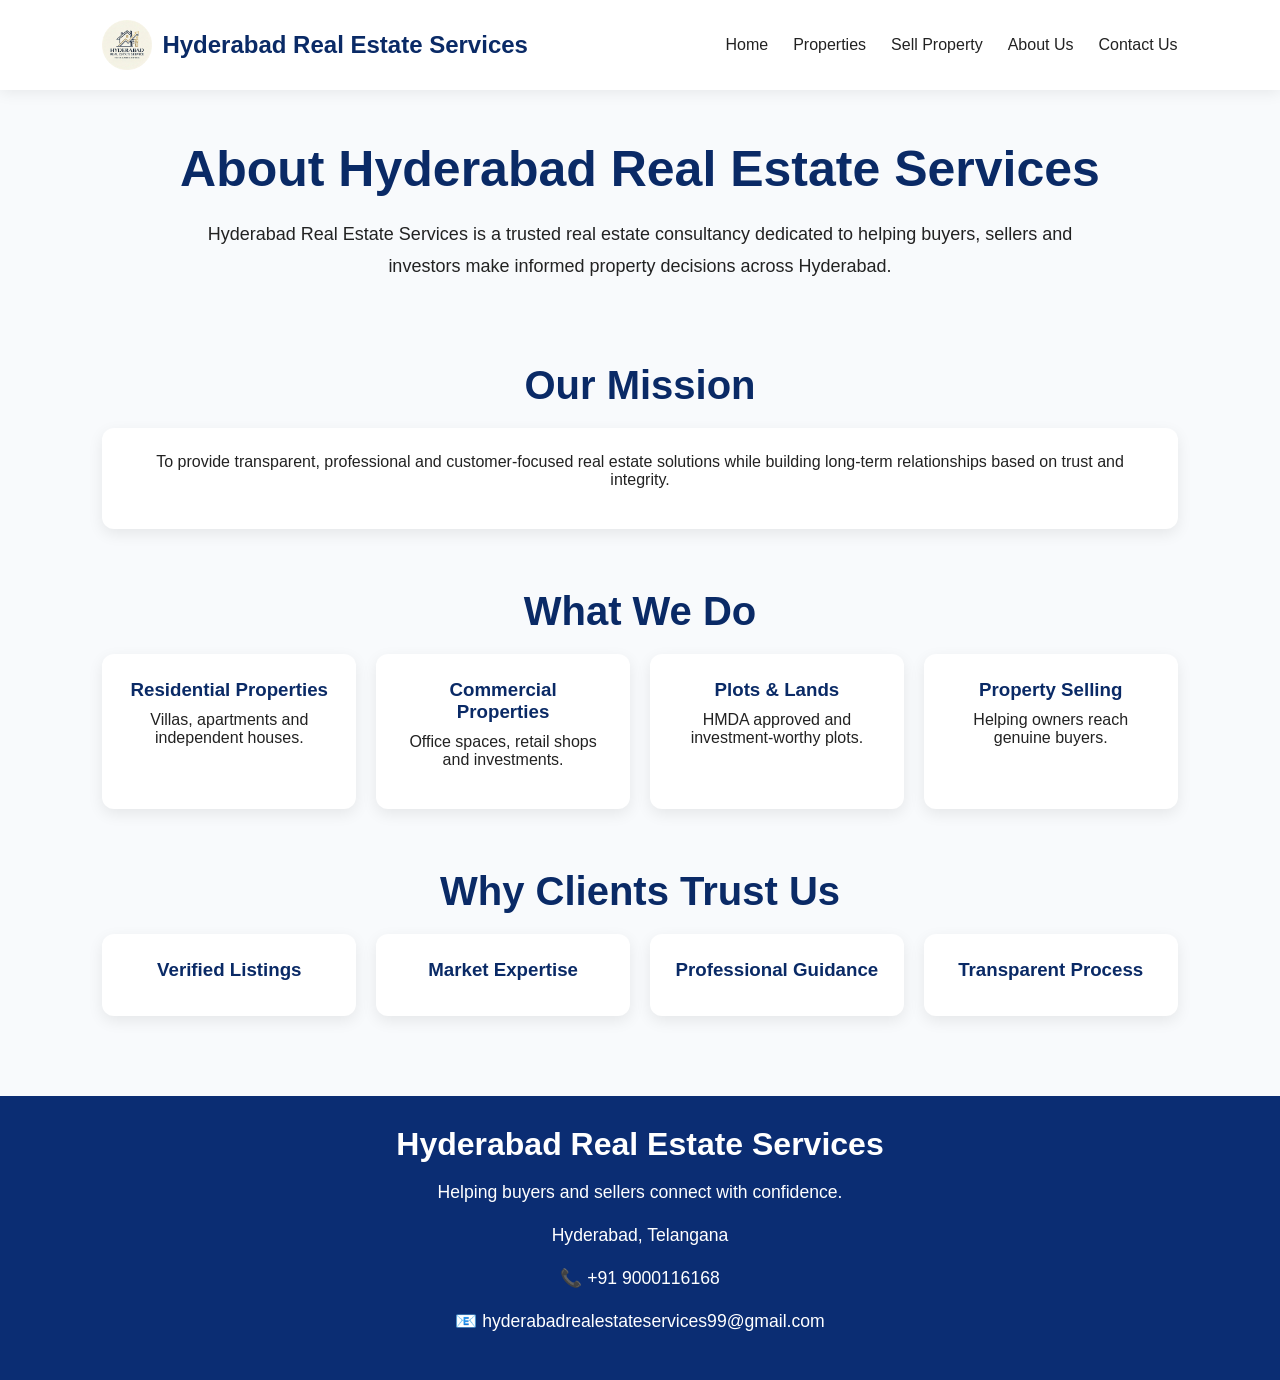
<file: about.html>
<!DOCTYPE html>
<html lang="en">

<head>
    <meta charset="UTF-8">
    <meta name="viewport" content="width=device-width, initial-scale=1.0">
    <title>About Us | Hyderabad Real Estate Services</title>
    <link rel="stylesheet" href="css/style.css">
    <meta name="description" content="Learn about Hyderabad Real Estate Services and our commitment to helping clients buy, sell and invest in Hyderabad properties.">

<meta name="author" content="Hyderabad Real Estate Services">

<meta name="robots" content="index, follow">

<meta property="og:title" content="About Hyderabad Real Estate Services">

<meta property="og:description" content="Trusted real estate services in Hyderabad.">

<meta property="og:type" content="website">

<meta property="og:image" content="https://hyderabadrealestateservices.com/images/logo.png">

<meta property="og:url" content="https://hyderabadrealestateservices.com/about.html">

<link rel="canonical" href="https://hyderabadrealestateservices.com/about.html">
</head>

<body>

<nav>

    <div class="logo">

    <img
    src="images/logo.png"
    alt="HRES Logo"
    class="logo-img">

    <span>
        Hyderabad Real Estate Services
    </span>

</div>

    <div class="menu-toggle" onclick="toggleMenu()">
        ☰
    </div>

    <ul id="nav-links">

        <li><a href="index.html">Home</a></li>
        <li><a href="properties.html">Properties</a></li>
        <li><a href="sell-property.html">Sell Property</a></li>
        <li><a href="about.html">About Us</a></li>
        <li><a href="contact.html">Contact Us</a></li>

    </ul>

</nav>


<section class="about-page">

    <h1>About Hyderabad Real Estate Services</h1>

    <p>
        Hyderabad Real Estate Services is a trusted real estate consultancy
        dedicated to helping buyers, sellers and investors make informed
        property decisions across Hyderabad.
    </p>

</section>

<section>

    <h2>Our Mission</h2>

    <div class="feature-box">

        <p>
            To provide transparent, professional and customer-focused
            real estate solutions while building long-term relationships
            based on trust and integrity.
        </p>

    </div>

</section>

<section>

    <h2>What We Do</h2>

    <div class="features">

        <div class="feature-box">
            <h3>Residential Properties</h3>
            <p>Villas, apartments and independent houses.</p>
        </div>

        <div class="feature-box">
            <h3>Commercial Properties</h3>
            <p>Office spaces, retail shops and investments.</p>
        </div>

        <div class="feature-box">
            <h3>Plots & Lands</h3>
            <p>HMDA approved and investment-worthy plots.</p>
        </div>

        <div class="feature-box">
            <h3>Property Selling</h3>
            <p>Helping owners reach genuine buyers.</p>
        </div>

    </div>

</section>

<section>

    <h2>Why Clients Trust Us</h2>

    <div class="features">

        <div class="feature-box">
            <h3>Verified Listings</h3>
        </div>

        <div class="feature-box">
            <h3>Market Expertise</h3>
        </div>

        <div class="feature-box">
            <h3>Professional Guidance</h3>
        </div>

        <div class="feature-box">
            <h3>Transparent Process</h3>
        </div>

    </div>

</section>

<footer>

     <h3>Hyderabad Real Estate Services</h3>

        <p>
            Helping buyers and sellers connect with confidence.
        </p>

        <p>
            Hyderabad, Telangana
        </p>
        <p> 📞 +91 9000116168 </p>
        <p>📧 hyderabadrealestateservices99@gmail.com</p>


</footer>
<script src="js/script.js"></script>

</body>
</html>
</file>
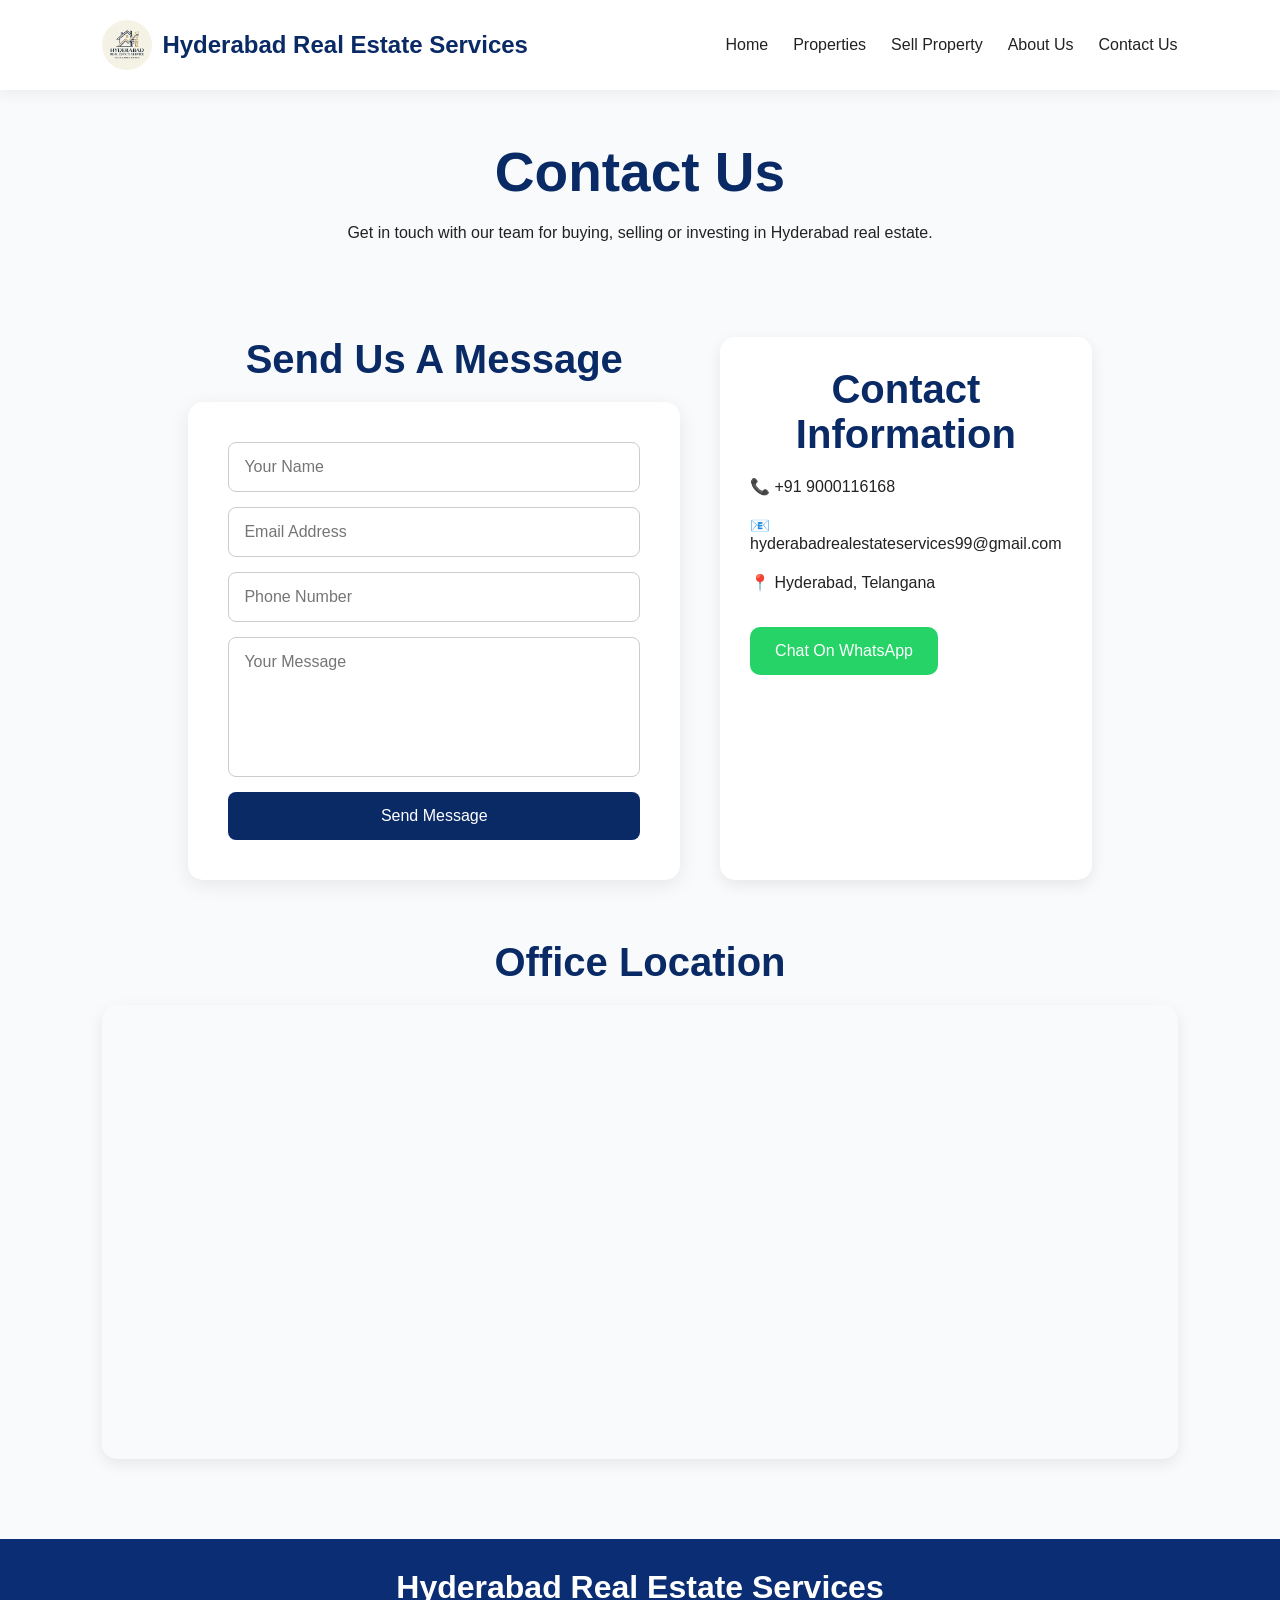
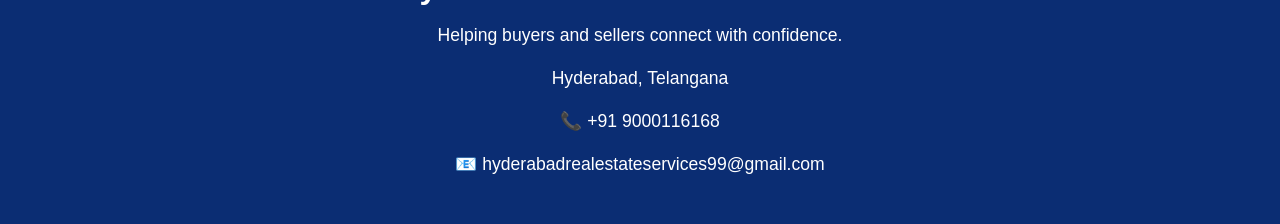
<file: contact.html>
<!DOCTYPE html>
<html lang="en">

<head>
    <meta charset="UTF-8">
    <meta name="viewport" content="width=device-width, initial-scale=1.0">
    <title>Contact Us | Hyderabad Real Estate Services</title>

    <link rel="stylesheet" href="css/style.css">
    <meta name="description" content="Contact Hyderabad Real Estate Services for property buying, selling and investment opportunities in Hyderabad.">

<meta name="author" content="Hyderabad Real Estate Services">

<meta name="robots" content="index, follow">

<meta property="og:title" content="Contact Us">

<meta property="og:description" content="Get in touch with Hyderabad Real Estate Services.">

<meta property="og:type" content="website">

<meta property="og:image" content="https://hyderabadrealestateservices.com/images/logo.png">

<meta property="og:url" content="https://hyderabadrealestateservices.com/contact.html">

<link rel="canonical" href="https://hyderabadrealestateservices.com/contact.html">
</head>

<body>
<nav>

    <div class="logo">

    <img
    src="images/logo.png"
    alt="HRES Logo"
    class="logo-img">

    <span>
        Hyderabad Real Estate Services
    </span>

</div>

    <div class="menu-toggle" onclick="toggleMenu()">
        ☰
    </div>

    <ul id="nav-links">

        <li><a href="index.html">Home</a></li>

        <li><a href="properties.html">Properties</a></li>

        <li><a href="sell-property.html">Sell Property</a></li>

        <li><a href="about.html">About Us</a></li>

        <li><a href="contact.html">Contact Us</a></li>

    </ul>

</nav>


<section class="contact-hero">

    <h1>Contact Us</h1>

    <p>
        Get in touch with our team for buying,
        selling or investing in Hyderabad real estate.
    </p>

</section>

<section>

    <div class="contact-container">

        <div class="contact-form">

            <h2>Send Us A Message</h2>

            <form id="contactForm">

                <input
                type="text"
                placeholder="Your Name"
                required>

                <input
                type="email"
                placeholder="Email Address"
                required>

                <input
                type="tel"
                placeholder="Phone Number"
                required>

                <textarea
                placeholder="Your Message"
                rows="6"></textarea>

                <button type="submit">

                    Send Message

                </button>

            </form>

        </div>

        <div class="contact-info-box">

            <h2>Contact Information</h2>

            <p>
                📞 +91 9000116168
            </p>

            <p>
                📧 hyderabadrealestateservices99@gmail.com
            </p>

            <p>
                📍 Hyderabad, Telangana
            </p>

            <a
            href="https://wa.me/919000116168"
            target="_blank"
            class="whatsapp-contact">

            Chat On WhatsApp

            </a>

        </div>

    </div>

</section>

<section>

    <h2>Office Location</h2>

    <div class="map-box">

        <iframe
        src="https://www.google.com/maps?q=Hyderabad&output=embed"
        width="100%"
        height="450"
        style="border:0;"
        allowfullscreen=""
        loading="lazy">

        </iframe>

    </div>

</section>

<footer>

     <h3>Hyderabad Real Estate Services</h3>

        <p>
            Helping buyers and sellers connect with confidence.
        </p>

        <p>
            Hyderabad, Telangana
        </p>
        <p> 📞 +91 9000116168 </p>
        <p>📧 hyderabadrealestateservices99@gmail.com</p>


</footer>
<script src="js/script.js"></script>
<script>

document
.getElementById("contactForm")
.addEventListener("submit", function(e){

    e.preventDefault();

    const name =
    this.querySelector(
    'input[type="text"]'
    ).value;

    const email =
    this.querySelector(
    'input[type="email"]'
    ).value;

    const phone =
    this.querySelector(
    'input[type="tel"]'
    ).value;

    const message =
    this.querySelector(
    'textarea'
    ).value;

    const whatsappMessage =

`CONTACT REQUEST

Name: ${name}
Email: ${email}
Phone: ${phone}
Message:
${message}`;

    window.open(
`https://wa.me/919000116168?text=${encodeURIComponent(whatsappMessage)}`,
"_blank"
);

});

</script>
</body>
</html>
</file>
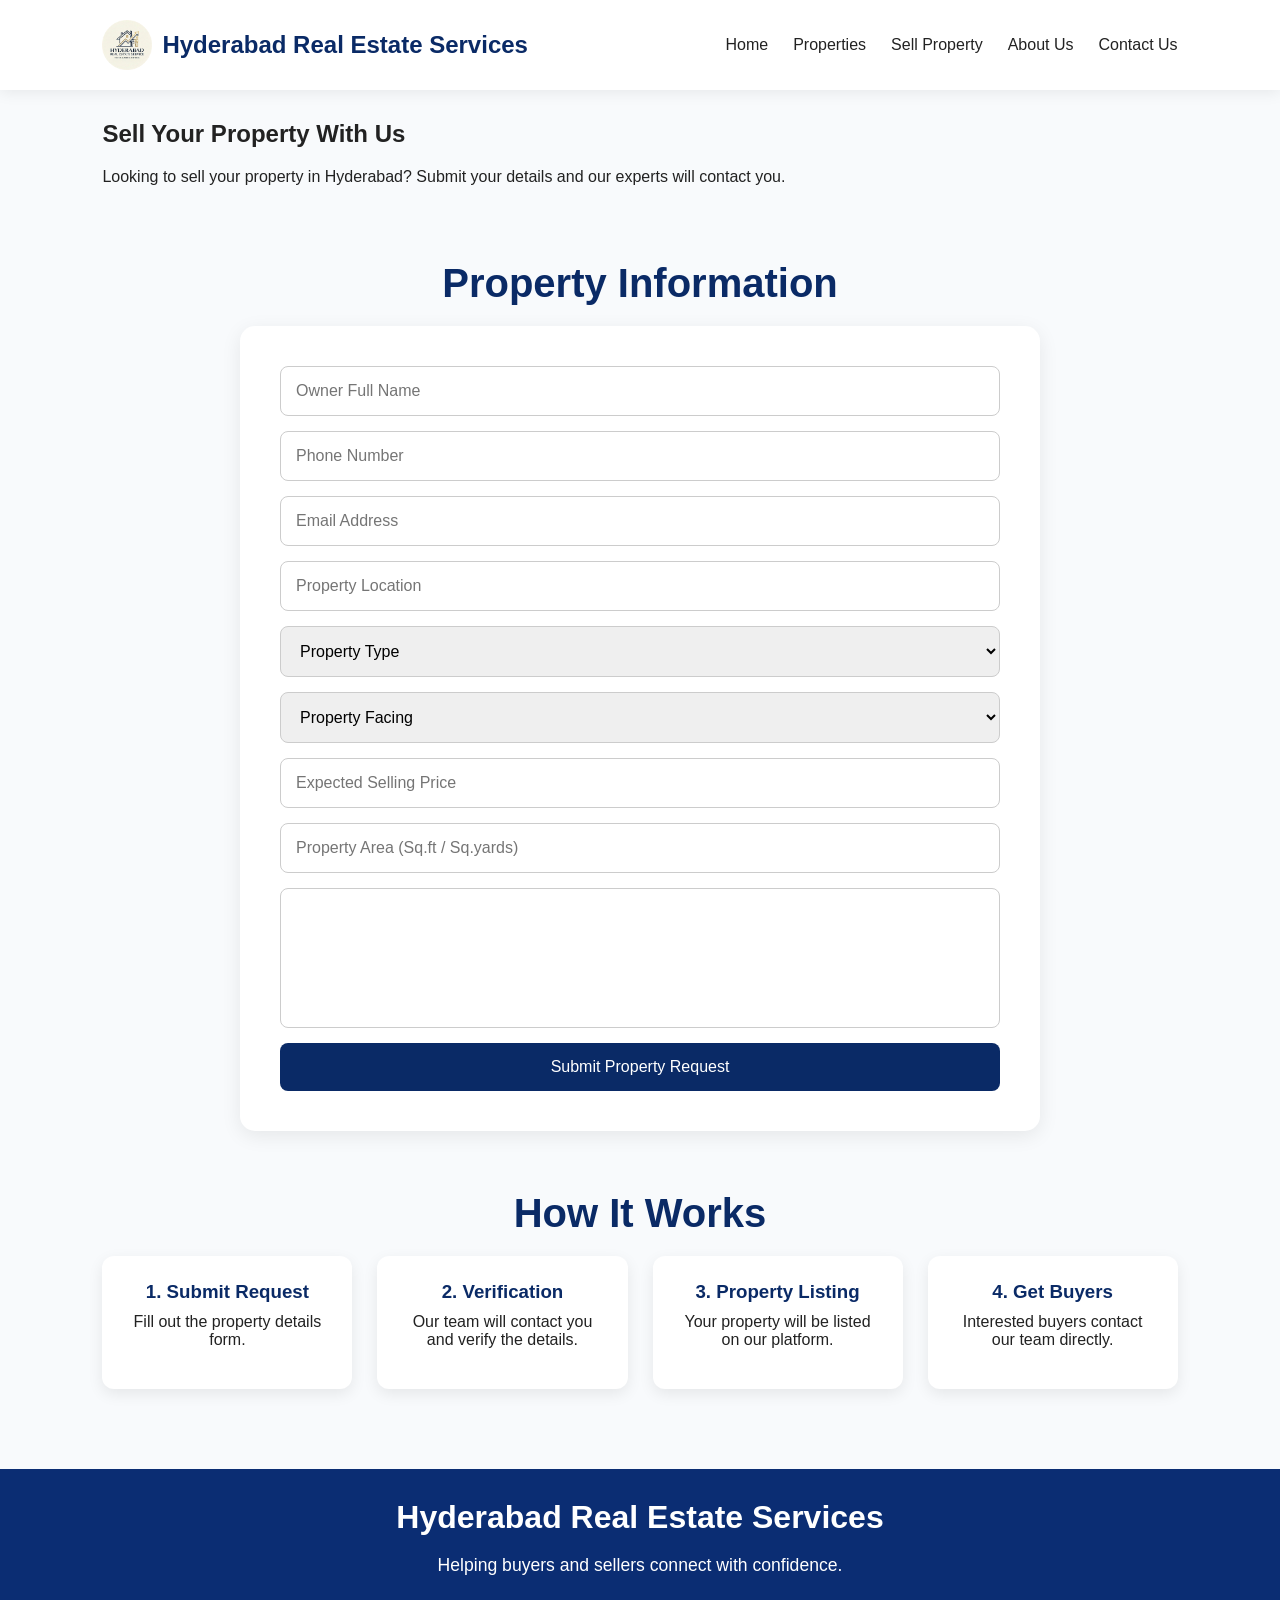
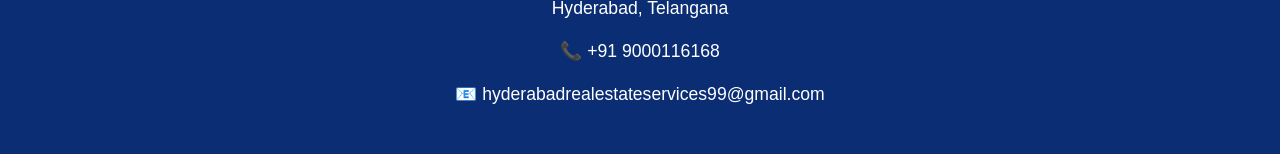
<file: sell-property.html>
<!DOCTYPE html>
<html lang="en">

<head>
    <meta charset="UTF-8">
    <meta name="viewport" content="width=device-width, initial-scale=1.0">
    <title>Sell Your Property | Hyderabad Real Estate Services</title>

    <link rel="stylesheet" href="css/style.css">
    <meta name="description" content="Sell your property with Hyderabad Real Estate Services. Submit your property details and connect with serious buyers.">

<meta name="author" content="Hyderabad Real Estate Services">

<meta name="robots" content="index, follow">

<meta property="og:title" content="Sell Your Property">

<meta property="og:description" content="List your property with Hyderabad Real Estate Services.">

<meta property="og:type" content="website">

<meta property="og:image" content="https://hyderabadrealestateservices.com/images/logo.png">

<meta property="og:url" content="https://hyderabadrealestateservices.com/sell-property.html">

<link rel="canonical" href="https://hyderabadrealestateservices.com/sell-property.html">
</head>

<body>

    <!-- Navbar -->
 
<nav>

    <div class="logo">

    <img
    src="images/logo.png"
    alt="HRES Logo"
    class="logo-img">

    <span>
        Hyderabad Real Estate Services
    </span>

</div>
    <div class="menu-toggle" onclick="toggleMenu()">
        ☰
    </div>

    <ul id="nav-links">

        <li><a href="index.html">Home</a></li>

        <li><a href="properties.html">Properties</a></li>

        <li><a href="sell-property.html">Sell Property</a></li>

        <li><a href="about.html">About Us</a></li>

        <li><a href="contact.html">Contact Us</a></li>

    </ul>

</nav>


    <!-- Hero Section -->
    <section class="sell-hero">
        <h1>Sell Your Property With Us</h1>

        <p>
            Looking to sell your property in Hyderabad?
            Submit your details and our experts will contact you.
        </p>
    </section>

    <!-- Property Submission Form -->
    <section class="sell-form-section">

        <div class="form-container">

            <h2>Property Information</h2>

            <form id="sellPropertyForm">

                <input type="text"
                    placeholder="Owner Full Name"
                    required>

                <input type="tel"
                    placeholder="Phone Number"
                    required>

                <input type="email"
                    placeholder="Email Address">

                <input type="text"
                    placeholder="Property Location"
                    required>

                <select required>
                    <option value="">Property Type</option>
                    <option>Villa</option>
                    <option>Apartment</option>
                    <option>Independent House</option>
                    <option>Plot</option>
                    <option>Commercial Property</option>
                </select>
                <select required>

    <option value="">
        Property Facing
    </option>

    <option>East Facing</option>

    <option>West Facing</option>

    <option>North Facing</option>

    <option>South Facing</option>

    <option>North-East Facing</option>

    <option>North-West Facing</option>

    <option>South-East Facing</option>

    <option>South-West Facing</option>

</select>
                <input type="text"
                    placeholder="Expected Selling Price">

                <input type="text"
                    placeholder="Property Area (Sq.ft / Sq.yards)">

                <textarea
                    rows="6"
                    placeholder="Describe your property">
                </textarea>

                <button type="submit">
                    Submit Property Request
                </button>

            </form>

        </div>

    </section>

    <!-- Process Section -->
    <section class="process-section">

        <h2>How It Works</h2>

        <div class="steps">

            <div class="step">
                <h3>1. Submit Request</h3>
                <p>
                    Fill out the property details form.
                </p>
            </div>

            <div class="step">
                <h3>2. Verification</h3>
                <p>
                    Our team will contact you and verify the details.
                </p>
            </div>

            <div class="step">
                <h3>3. Property Listing</h3>
                <p>
                    Your property will be listed on our platform.
                </p>
            </div>

            <div class="step">
                <h3>4. Get Buyers</h3>
                <p>
                    Interested buyers contact our team directly.
                </p>
            </div>

        </div>

    </section>

    <!-- Footer -->
    <footer>

        <h3>Hyderabad Real Estate Services</h3>

        <p>
            Helping buyers and sellers connect with confidence.
        </p>

        <p>
            Hyderabad, Telangana
        </p>
        <p> 📞 +91 9000116168 </p>
        <p>📧 hyderabadrealestateservices99@gmail.com</p>

    </footer>
<script src="js/script.js"></script>
<script>

document
.getElementById("sellPropertyForm")
.addEventListener("submit", function(e){

    e.preventDefault();

    const inputs =
    this.querySelectorAll("input");

    const ownerName = inputs[0].value;
    const phone = inputs[1].value;
    const email = inputs[2].value;
    const location = inputs[3].value;

    const selects =
this.querySelectorAll("select");

const propertyType =
selects[0].value;

const facing =
selects[1].value;

const expectedPrice =
inputs[4].value;

    const area = inputs[5].value;

    const description =
    this.querySelector("textarea").value;

    const whatsappMessage =

`🏠 SELL PROPERTY REQUEST

Owner Name: ${ownerName}
Phone: ${phone}
Email: ${email}
Location: ${location}
Property Type: ${propertyType}
Facing: ${facing}
Expected Price: ${expectedPrice}
Property Area: ${area}
Description:
${description}`;

    window.open(
`https://wa.me/919000116168?text=${encodeURIComponent(whatsappMessage)}`,
"_blank"
    );

});

</script>
</body>

</html>
</file>
<file: css/style.css>
/* RESET */

*{
    margin:0;
    padding:0;
    box-sizing:border-box;
    font-family:'Segoe UI',sans-serif;
}

html{
    scroll-behavior:smooth;
}

body{
    background:#f8fafc;
    color:#222;
}

/* NAVBAR */

nav{
    display:flex;
    justify-content:space-between;
    align-items:center;
    padding:20px 8%;
    background:white;
    box-shadow:0 2px 15px rgba(0,0,0,0.08);
    position:sticky;
    top:0;
    z-index:1000;
}

.logo{
    font-size:28px;
    font-weight:700;
    color:#0a2a66;
}

nav ul{
    display:flex;
    gap:25px;
    list-style:none;
}

nav a{
    text-decoration:none;
    color:#222;
    font-weight:500;
    transition:0.3s;
}

nav a:hover{
    color:#0a2a66;
}

/* HERO SECTION */

.hero{
    height:90vh;
    background:
    linear-gradient(
    rgba(0,0,0,0.5),
    rgba(0,0,0,0.5)),
    url("../images/hero.jpg");

    background-size:cover;
    background-position:center;

    display:flex;
    flex-direction:column;
    justify-content:center;
    align-items:center;

    text-align:center;
    color:white;
    padding:20px;
}

.hero h1{
    font-size:60px;
    max-width:900px;
    margin-bottom:20px;
}

.hero p{
    font-size:22px;
    margin-bottom:30px;
}

.btn{
    display:inline-block;
    padding:15px 35px;
    background:#f4b400;
    color:black;
    text-decoration:none;
    border-radius:8px;
    font-weight:bold;
    transition:0.3s;
}

.btn:hover{
    transform:translateY(-3px);
}

/* SECTION */

section{
    padding:80px 8%;
}

/* HEADINGS */

h2{
    text-align:center;
    font-size:40px;
    margin-bottom:50px;
    color:#0a2a66;
}

/* PROPERTY GRID */

.property-grid,
.property-container{
    display:grid;
    grid-template-columns:
    repeat(auto-fit,minmax(300px,1fr));

    gap:30px;
}

/* PROPERTY CARD */

.card{
    background:white;
    border-radius:15px;
    overflow:hidden;
    box-shadow:
    0 5px 20px rgba(0,0,0,0.08);

    transition:0.3s;
}

.card:hover{
    transform:translateY(-8px);
}

.card img{
    width:100%;
    height:250px;
    object-fit:cover;
}

.card h3{
    padding:15px;
    font-size:22px;
}

.card p{
    padding:0 15px 10px;
    color:#666;
}

.card button{
    margin:15px;
    border:none;
    background:#0a2a66;
    color:white;
    padding:12px 25px;
    border-radius:8px;
    cursor:pointer;
}

/* WHY CHOOSE US */

.features{
    display:grid;
    grid-template-columns:
    repeat(auto-fit,minmax(250px,1fr));

    gap:25px;
}

.feature-box{
    background:white;
    padding:20px;
    border-radius:12px;
    text-align:center;
    box-shadow:
    0 5px 15px rgba(0,0,0,0.08);
}

.feature-box h3{
    color:#0a2a66;
    margin-bottom:10px;
}

/* ABOUT */

.about{
    text-align:center;
    max-width:1000px;
    margin:auto;
    line-height:1.8;
}

/* FORMS */

form{
    background:white;
    max-width:800px;
    margin:auto;
    padding:40px;
    border-radius:15px;
    box-shadow:
    0 5px 20px rgba(0,0,0,0.08);

    display:flex;
    flex-direction:column;
    gap:15px;
}

input,
select,
textarea{
    padding:15px;
    border:1px solid #ccc;
    border-radius:8px;
    font-size:16px;
}

textarea{
    resize:none;
}

form button{
    background:#0a2a66;
    color:white;
    border:none;
    padding:15px;
    border-radius:8px;
    cursor:pointer;
    font-size:16px;
}

/* PROCESS STEPS */

.steps{
    display:grid;
    grid-template-columns:
    repeat(auto-fit,minmax(250px,1fr));

    gap:25px;
}

.step{
    background:white;
    padding:25px;
    border-radius:12px;
    text-align:center;
    box-shadow:
    0 5px 15px rgba(0,0,0,0.08);
}

.step h3{
    color:#0a2a66;
    margin-bottom:10px;
}

/* CONTACT CARDS */

.contact-info{
    display:grid;
    grid-template-columns:
    repeat(auto-fit,minmax(250px,1fr));

    gap:25px;
}

.contact-card{
    background:white;
    padding:30px;
    text-align:center;
    border-radius:12px;
    box-shadow:
    0 5px 15px rgba(0,0,0,0.08);
}

/* FOOTER */

footer{
    background:#0a2a66;
    color:white;
    text-align:center;
    padding:40px;
    margin-top:60px;
}

footer p{
    margin-top:10px;
}

/* RESPONSIVE */

@media(max-width:768px){

    nav{
        flex-direction:column;
        gap:15px;
    }

    nav ul{
        flex-wrap:wrap;
        justify-content:center;
    }

    .hero h1{
        font-size:38px;
    }

    .hero p{
        font-size:18px;
    }

    h2{
        font-size:30px;
    }

}
.whatsapp-btn{
    position:fixed;
    right:20px;
    bottom:20px;
    background:#25D366;
    color:white;
    padding:15px 20px;
    border-radius:50px;
    text-decoration:none;
    font-weight:bold;
    z-index:1000;
}
.property-filters{
    text-align:center;
    padding:60px 8%;
}

.property-filters h1{
    font-size:50px;
    color:#0a2a66;
    margin-bottom:15px;
}

.property-filters p{
    color:#666;
    margin-bottom:30px;
}

.filter-container{
    display:flex;
    justify-content:center;
    gap:15px;
    flex-wrap:wrap;
}

.filter-container input,
.filter-container select{
    padding:15px;
    border-radius:10px;
    border:1px solid #ddd;
    min-width:220px;
}

.search-btn{
    background:#0a2a66;
    color:white;
    border:none;
    padding:15px 25px;
    border-radius:10px;
    cursor:pointer;
}

.featured-badge{
    position:absolute;
    top:15px;
    left:15px;
    background:#f4b400;
    color:black;
    padding:8px 15px;
    border-radius:20px;
    font-weight:bold;
    z-index:10;
}

.card{
    position:relative;
}

.card-content{
    padding:20px;
}

.location{
    color:#666;
    margin-top:10px;
}

.property-info{
    display:flex;
    justify-content:space-between;
    margin:15px 0;
    color:#777;
    font-size:14px;
}

.card h4{
    color:#0a2a66;
    font-size:24px;
    margin-bottom:15px;
}
.property-detail{

    display:grid;
    grid-template-columns:1fr 1fr;

    gap:50px;

    padding:80px 8%;
}

.main-image{

    width:100%;
    border-radius:20px;
}

.featured-tag{

    background:#f4b400;

    padding:10px 15px;

    border-radius:30px;

    font-weight:bold;
}

.property-summary h1{

    margin-top:20px;
    margin-bottom:20px;
}

.property-summary h2{

    text-align:left;
    margin-bottom:15px;
}

.property-stats{

    display:flex;
    gap:30px;

    margin:30px 0;
}

.property-stats div{

    background:white;

    padding:20px;

    border-radius:10px;

    box-shadow:0 5px 15px rgba(0,0,0,0.08);
}

.call-btn,
.whatsapp-contact{

    display:inline-block;

    padding:15px 25px;

    margin-right:15px;

    margin-top:15px;

    text-decoration:none;

    border-radius:10px;

    color:white;
}

.call-btn{

    background:#0a2a66;
}

.whatsapp-contact{

    background:#25D366;
}

.description{

    max-width:1000px;

    margin:auto;

    line-height:1.8;

    text-align:center;
}

.amenities,
.highlights{

    display:grid;

    grid-template-columns:
    repeat(auto-fit,minmax(220px,1fr));

    gap:20px;
}

.amenities div,
.highlights div{

    background:white;

    padding:20px;

    border-radius:12px;

    text-align:center;

    box-shadow:0 5px 15px rgba(0,0,0,0.08);
}

.center-text{

    text-align:center;
}

.center-btn{

    text-align:center;
    margin-top:30px;
}

@media(max-width:768px){

.property-detail{

grid-template-columns:1fr;

}

}
.about-page{

    text-align:center;

    padding:10px 8%;
}

.about-page h1{

    font-size:50px;

    color:#0a2a66;

    margin-bottom:30px;
}

.about-page p{

    max-width:900px;

    margin:auto;

    line-height:1.8;

    font-size:18px;
}
.contact-hero{

    text-align:center;

    padding:10px 8%;
}

.contact-hero h1{

    font-size:55px;

    color:#0a2a66;

    margin-bottom:20px;
}

.contact-container{

    display:grid;

    grid-template-columns:2fr 1fr;

    gap:40px;

    padding:0 8%;
}

.contact-info-box{

    background:white;

    padding:30px;

    border-radius:15px;

    box-shadow:0 5px 15px rgba(0,0,0,0.08);
}

.contact-info-box p{

    margin:20px 0;
}

.map-box{

    border-radius:15px;

    overflow:hidden;

    box-shadow:0 5px 15px rgba(0,0,0,0.08);
}

@media(max-width:768px){

.contact-container{

grid-template-columns:1fr;

}

}
.details-btn{
    display:inline-block;
    background:#0a2a66;
    color:white;
    text-decoration:none;
    padding:12px 24px;
    border-radius:8px;
    font-weight:600;
    margin-top:15px;
    transition:0.3s;
}

.details-btn:hover{
    background:#133d8a;
    transform:translateY(-2px);
}
.login-page{

height:100vh;

display:flex;

justify-content:center;

align-items:center;
}

.login-box{

background:white;

padding:40px;

border-radius:15px;

width:400px;

box-shadow:
0 5px 20px rgba(0,0,0,0.1);
}

table{

width:100%;

border-collapse:collapse;
}

th,
td{

padding:15px;
border:1px solid #ddd;

text-align:left;
}.menu-toggle{
    display:none;
    font-size:35px;
    cursor:pointer;
    color:#0a2a66;
}

/* Mobile View */

@media (max-width:768px){

    nav{
    display:flex;
    justify-content:space-between;
    align-items:center;

    padding:20px 8%;

    background:white;
}

    .logo{
        font-size:22px;
        max-width:80%;
    }

    .menu-toggle{
        display:block;
    }

    #nav-links{
        display:none;
        position:absolute;
        top:80px;
        right:0;

        background:white;

        width:220px;

        flex-direction:column;

        box-shadow:0 5px 15px rgba(0,0,0,0.15);

        border-radius:10px;

        padding:15px;
    }

    #nav-links.active{
        display:flex;
    }

    #nav-links li{
        margin:10px 0;
    }
}
@media (max-width:768px){

    nav{
        display:flex !important;
        justify-content:space-between !important;
        align-items:center !important;
        flex-direction:row !important;
    }

    .menu-toggle{
        display:block !important;
        margin-left:auto !important;
    }

    .logo{
        margin:0 !important;
    }

}
/* Global Spacing Fix */

section{
    padding:30px 8% !important;
}

h1{
    margin-bottom:20px !important;
}

h2{
    margin-bottom:20px !important;
}

p{
    margin-bottom:15px;
}

.about-page{
    padding:50px 8% !important;
}

.property-filters{
    padding:50px 8% !important;
}

.contact-hero{
    padding:50px 8% !important;
}

.property-detail{
    padding:50px 8% !important;
}

.features{
    gap:20px !important;
}

.feature-box{
    padding:25px !important;
}

footer{
    padding:30px 8% !important;
}
.property-detail-page{

    display:grid;

    grid-template-columns:1fr 1fr;

    gap:40px;

    padding:50px 8%;
}

.property-image img{

    width:100%;

    border-radius:15px;
}

.property-content h1{

    margin:20px 0;
}

.property-content h2{

    color:#0a2a66;

    margin-bottom:15px;
}

.property-location{

    font-size:18px;

    margin-bottom:25px;
}

.property-description{

    background:white;

    padding:25px;

    border-radius:12px;

    box-shadow:0 5px 15px rgba(0,0,0,0.08);
}

.contact-buttons{

    margin-top:25px;

    display:flex;

    gap:15px;

    flex-wrap:wrap;
}

@media(max-width:768px){

.property-detail-page{

grid-template-columns:1fr;

}

}
.login-page{

    min-height:100vh;

    display:flex;

    justify-content:center;

    align-items:center;

    padding:20px;
}

.login-box{

    width:100%;
    max-width:450px;

    background:white;

    padding:40px;

    border-radius:15px;

    box-shadow:0 5px 20px rgba(0,0,0,0.1);

    text-align:center;
}

.login-box h1{

    margin-bottom:10px;
}

.login-box p{

    margin-bottom:20px;
}

.login-box input{

    width:100%;

    padding:14px;

    margin-bottom:15px;

    border:1px solid #ddd;

    border-radius:8px;
}

.login-box button{

    width:100%;

    padding:14px;

    border:none;

    border-radius:8px;

    background:#0a2a66;

    color:white;

    cursor:pointer;

    font-size:16px;
}
.password-container{

    position:relative;

    width:100%;

    margin-bottom:15px;
}

.password-container input{

    width:100%;

    padding:14px;

    padding-right:50px;

    border:1px solid #ddd;

    border-radius:8px;
}

.toggle-password{

    position:absolute;

    right:15px;

    top:50%;

    transform:translateY(-50%);

    cursor:pointer;

    font-size:18px;
}
.dashboard{

    max-width:900px;

    margin:auto;

    padding:50px 20px;
}

.dashboard h1{

    margin-bottom:25px;
}

.dashboard input,
.dashboard textarea{

    width:100%;

    padding:15px;

    margin-bottom:15px;

    border:1px solid #ddd;

    border-radius:10px;
}

.dashboard textarea{

    resize:vertical;
}

.dashboard button{

    padding:15px 25px;

    border:none;

    border-radius:10px;

    background:#0a2a66;

    color:white;

    cursor:pointer;
}

#logoutBtn{

     padding:10px 25px;

    border:none;
    border-radius:10px;
    background:#0a2b67;
    color:white;
    cursor:pointer;
}
.property-details{

    max-width:1200px;

    margin:auto;

    padding:40px 20px;
}

.property-slider{

    margin:30px 0;
}

.main-image{

    width:100%;

    height:500px;

    object-fit:cover;

    border-radius:15px;
}
@media(max-width:768px){

    .main-image{

        height:280px;
    }

    .thumbnail{

        width:70px;

        height:60px;
    }

}

.thumbnail-container{

    display:flex;

    gap:10px;

    margin-top:15px;

    overflow-x:auto;
}

.thumbnail{

    width:100px;

    height:80px;

    object-fit:cover;

    border-radius:10px;

    cursor:pointer;

    opacity:0.7;

    transition:0.3s;
}

.thumbnail:hover{

    opacity:1;
}

.thumbnail.active{

    border:3px solid #0a2a66;

    opacity:1;
}

.property-description{

    background:white;

    padding:25px;

    border-radius:12px;

    margin-top:20px;
}

.contact-buttons{

    margin-top:30px;

    display:flex;

    gap:15px;
}
.logo{

    display:flex;

    align-items:center;

    gap:10px;

    font-weight:bold;

    font-size:24px;
}

.logo-img{

    width:50px;

    height:50px;

    object-fit:contain;
}
@media(max-width:768px){

    .logo{

        font-size:18px;
    }

    .logo-img{

        width:40px;

        height:40px;
    }

}
.admin-property{

    display:flex;

    justify-content:space-between;

    align-items:center;

    padding:15px;

    background:white;

    border-radius:10px;

    margin-bottom:15px;

    box-shadow:0 2px 8px rgba(0,0,0,0.08);
}

.admin-property button{

    background:#dc3545;

    color:white;

    border:none;

    padding:10px 15px;

    border-radius:8px;

    cursor:pointer;
}
.dashboard select{

    width:100%;

    padding:15px;

    margin-bottom:15px;

    border:1px solid #ddd;

    border-radius:10px;

    font-size:16px;
}
.property-status{

    display:inline-block;

    padding:6px 12px;

    border-radius:20px;

    font-size:14px;

    font-weight:bold;

    margin-bottom:10px;
}

.available{

    background:#d4edda;

    color:#155724;
}

.sold{

    background:#f8d7da;

    color:#721c24;
}

.under-negotiation{

    background:#fff3cd;

    color:#856404;
}
.featured-label{

    display:inline-block;

    align-items:center;

    gap:10px;

    margin-bottom:10px;

}
.card{
    position:relative;

    background:white;

    border-radius:15px;

    overflow:hidden;

    box-shadow:0 4px 15px rgba(0,0,0,0.1);
}

.featured-badge{

    position:absolute;

    top:12px;

    left:12px;

    background:#FFD700;

    color:#000;

    padding:6px 12px;

    border-radius:20px;

    font-size:13px;

    font-weight:600;

    z-index:10;

    box-shadow:0 2px 8px rgba(0,0,0,0.15);
}
.featured-badge{
    position:absolute;
    top:12px;
    left:12px;
}
.admin-property{

    display:flex;

    align-items:center;

    gap:20px;

    background:white;

    padding:15px;

    border-radius:15px;

    margin-bottom:15px;

    box-shadow:0 3px 10px rgba(0,0,0,0.08);
}

.admin-property-image{

    width:120px;

    height:90px;

    object-fit:cover;

    border-radius:10px;
}

.admin-property-info{

    flex:1;
}

.admin-property-info h3{

    margin-bottom:8px;
}

.admin-property-actions{

    display:flex;

    gap:10px;
}

.admin-property-actions button{

    padding:10px 15px;

    border:none;

    border-radius:8px;

    cursor:pointer;
}

.featured-admin{

    display:inline-block;

    margin-top:8px;

    font-weight:bold;
}
@media(max-width:768px){

    .admin-property{

        flex-direction:column;

        align-items:flex-start;
    }

    .admin-property-image{

        width:100%;

        height:220px;
    }

}
#adminSearch{

    width:100%;

    padding:15px;

    margin-bottom:20px;

    border:1px solid #ddd;

    border-radius:10px;

    font-size:16px;
}
footer{
    background: #0b2d73;
    color: white;
    text-align: center;
    padding: 50px 20px;
    margin-top: 50px;
}

footer h3{
    font-size: 2rem;
    margin-bottom: 15px;
    font-weight: 700;
}

footer p{
    font-size: 1.1rem;
    margin: 15px 0;
    line-height: 1.6;
}

.footer-contact{
    display: flex;
    flex-direction: column;
    align-items: center;
    gap: 15px;
    margin-top: 20px;
}

.footer-contact a{
    color: white;
    text-decoration: none;
    font-size: 1.1rem;
}

.footer-contact a:hover{
    color: #25D366;
}
/* =========================
   MOBILE FIXES
========================= */
@media (max-width: 768px) {

    /* Remove horizontal scrolling */
    html,
    body {
        overflow-x: hidden;
        width: 100%;
    }

    /* Header spacing fix */
    nav {
        padding: 12px 15px;
        box-sizing: border-box;
    }

    .logo {
        gap: 10px;
    }

    .logo span {
        font-size: 1.5rem;
    }

    /* Hero buttons gap */
    .hero-buttons {
    display: flex;
    flex-direction: column;
    align-items: center;
    gap: 20px;
}
    .hero-btns,
    .hero-actions {
        display: flex;
        flex-direction: column;
        align-items: center;
        gap: 15px;   /* space between buttons */
    }

    .hero-buttons a{
    display: flex;
    flex-direction: column;
    align-items: center;
    gap: 20px;
}
    .hero-btns a,
    .hero-actions a {
        margin: 0;
    }

    /* Contact page left-right balance */
    .contact-container {
        padding: 0 15px;
        box-sizing: border-box;
    }

    .contact-form,
    .contact-info-box {
        width: 100%;
        margin: 0 auto 25px auto;
        box-sizing: border-box;
    }

    /* Contact form inputs */
    .contact-form input,
    .contact-form textarea {
        width: 100%;
        box-sizing: border-box;
    }

    /* Footer spacing fix */
    footer {
        padding: 40px 15px;
        box-sizing: border-box;
        width: 100%;
        overflow-x: hidden;
    }

    footer p,
    footer h3 {
        word-wrap: break-word;
    }

    /* WhatsApp button position */
    .whatsapp-float {
        right: 15px;
        bottom: 20px;
    }

    /* Prevent elements from exceeding screen width */
    img,
    iframe,
    section,
    div {
        max-width: 100%;
    }
}
@media (max-width: 768px) {

    .contact-container {
        width: 100%;
        padding: 0 15px;
        box-sizing: border-box;
    }

    .contact-form,
    .contact-info-box {
        width: 100%;
        margin: 0 auto 25px auto;
        box-sizing: border-box;
    }

    .contact-form input,
    .contact-form textarea {
        width: 100%;
        box-sizing: border-box;
    }

}
</file>
